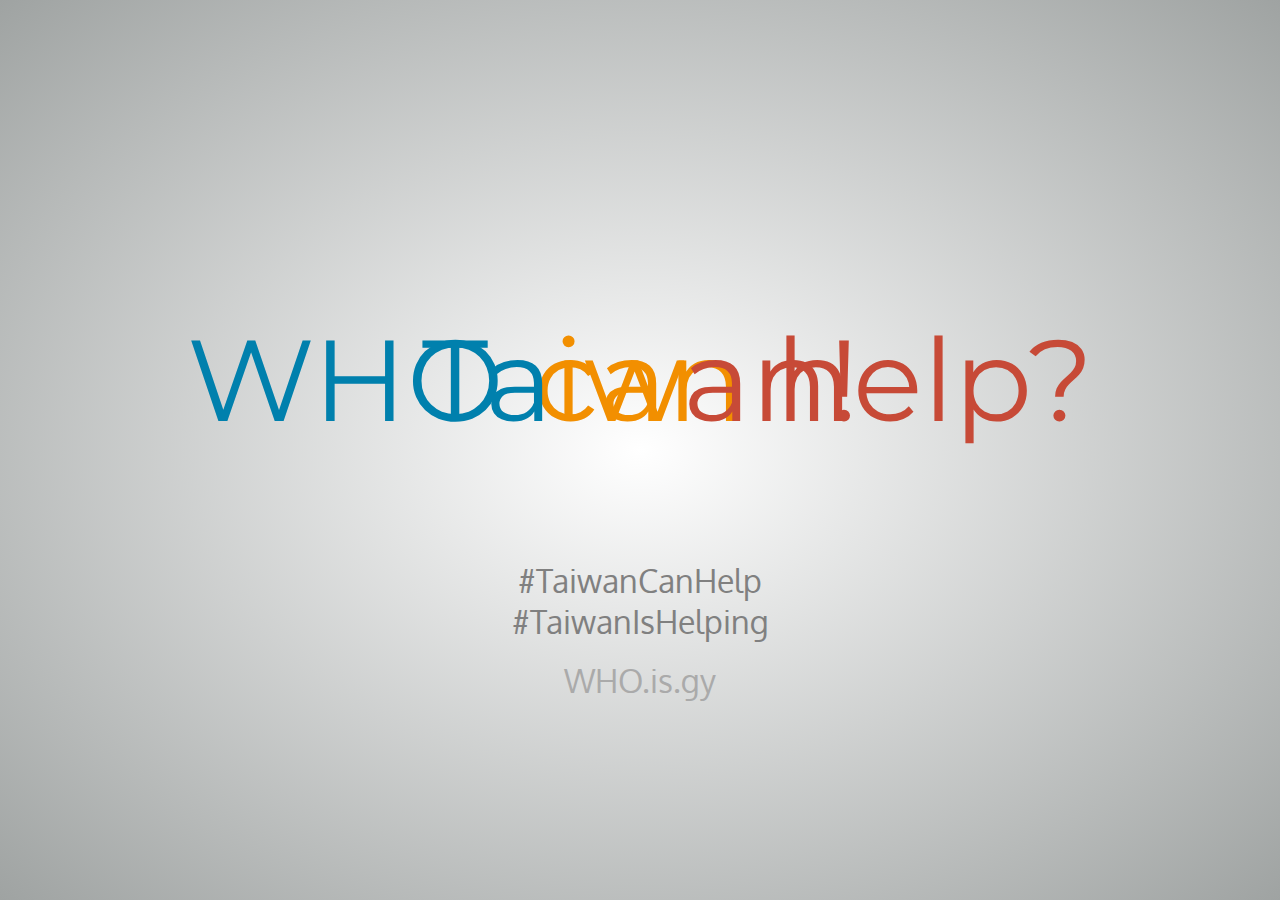
<file: index.html>
<!DOCTYPE html>
<html>
<head>
    <meta charset="UTF-8">
    <title>💖WHO can help? TAIWAN!</title>
    <link href="https://fonts.googleapis.com/css2?family=Oxygen:wght@400&family=Montserrat:wght@800&display=swap" rel="stylesheet">

	<meta name="description" content="WHO can help? Taiwan!" />
    <meta name="author" content="小胖子．吳草兒 Grassboy">
	<meta property="og:type" content="website" />
	<meta property="og:title" content="Taiwan Can Help!!" />
	<meta property="og:description" content="WHO can help? Taiwan!" />
	<meta property="og:url" content="https://who.is.gy" />
	<meta property="og:image" content="https://i.imgur.com/Dy9FkQB.png" />
	<meta property="og:image:width" content="600" />
	<meta property="og:image:height" content="315" />
	<meta property="og:site_name" content="Taiwan Can Help!!" />
	<meta property="fb:admins" content="663898857" />
    <link rel="canonical" href="https://who.is.gy" />

    <style>

html, body {
  padding: 0;
  margin: 0;
  width: 100%;
  height: 100%;
  position: relative; }

body {
  background-color: #EEE;
  background-image: radial-gradient(#ffffff, #9fa3a2);
  background-size: 100vw 100vh;
  position: relative; }

.who-can-help, .taiwan {
  font-family: 'Montserrat', sans-serif;
  font-size: 9vw;
  display: inline-block;
  position: absolute;
  left: 0;
  top: 50%;
  transform: translateY(-100%);
  width: 100%;
  text-align: center;
  backface-visibility: hidden;
  -webkit-backface-visibility: hidden; }

@keyframes flip1 {
  0%, 30%, 100% {
    transform: translateY(-100%) rotateX(-180deg); }
  50%, 80% {
    transform: translateY(-100%) rotateX(0deg); } }

@keyframes flip2 {
  0%, 30%, 100% {
    transform: translateY(-100%) rotateX(0deg); }
  50%, 80% {
    transform: translateY(-100%) rotateX(-180deg); } }

@keyframes fade {
  0%, 30%, 100% {
    opacity: 0; }
  70%, 80% {
    opacity: 1; } }

.who, .ta {
  color: #0080ad; }

.can, .iw {
  color: #f28f00; }

.help, .an {
  color: #c74a37; }

.who-can-help {
  animation: flip2 5s infinite; }

.taiwan {
  animation: flip1 5s infinite; }

.link-area {
  position: absolute;
  left: 50%;
  top: 70%;
  display: inline-block;
  transform: translate(-50%, -50%);
  animation: fade 5s infinite;
  text-align: center; }
  .link-area a {
    display: block;
    text-decoration: none;
    color: gray;
    font-size: 2.5vw;
    font-family: 'Oxygen', sans-serif; }
    .link-area a.self-link {
      color: #AAA; }

/*# sourceMappingURL=../sourcemap/who.scss.css.map */
    </style>
</head>
<body>
    <div class="who-can-help">
        <span class="who">WHO</span> <span class="can">can</span> <span class="help">help?</span>
    </div>
    <div class="taiwan">
        <span class="ta">Ta</span><span class="iw">iw</span><span class="an">an!</span>
    </div>
    <div class="link-area">
        <a href="https://taiwancanhelp.us">#TaiwanCanHelp</a>
        <a href="https://taiwancanhelp.us">#TaiwanIsHelping</a><br />

        <a class="self-link" href="http://WHO.is.gy">WHO.is.gy</a>
    </div>
</body>
</html>
</file>
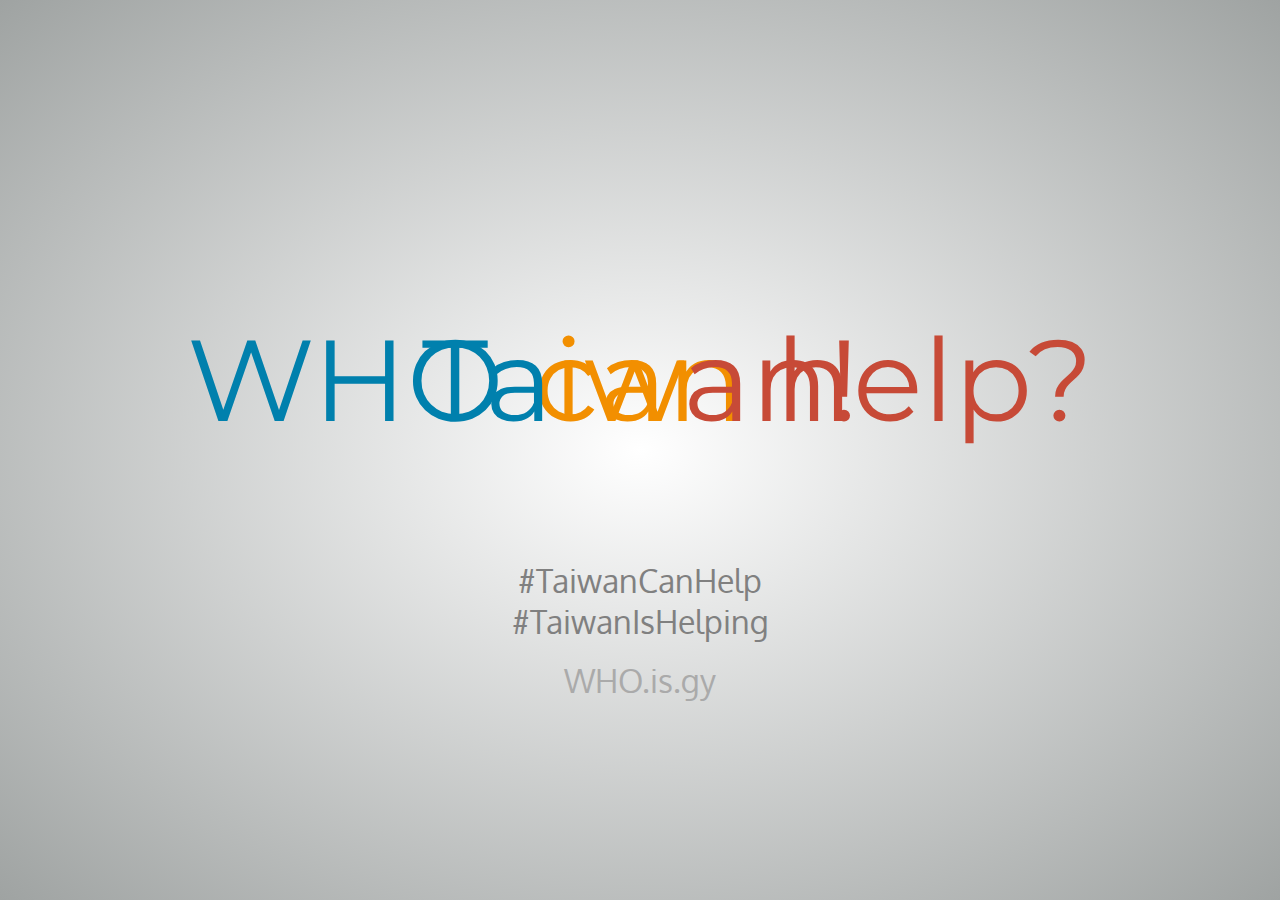
<file: public/html/who.html>
<!DOCTYPE html>
<html>
<head>
    <meta charset="UTF-8">
    <title>💖WHO can help? TAIWAN!</title>
    <link rel="stylesheet" href="../css/who.scss.css">
    <link href="https://fonts.googleapis.com/css2?family=Oxygen:wght@400&family=Montserrat:wght@800&display=swap" rel="stylesheet">

	<meta name="description" content="WHO can help? Taiwan!" />
    <meta name="author" content="小胖子．吳草兒 Grassboy">
	<meta property="og:type" content="website" />
	<meta property="og:title" content="Taiwan Can Help!!" />
	<meta property="og:description" content="WHO can help? Taiwan!" />
	<meta property="og:url" content="https://who.is.gy" />
	<meta property="og:image" content="https://i.imgur.com/Dy9FkQB.png" />
	<meta property="og:image:width" content="600" />
	<meta property="og:image:height" content="315" />
	<meta property="og:site_name" content="Taiwan Can Help!!" />
	<meta property="fb:admins" content="663898857" />
    <link rel="canonical" href="https://who.is.gy" />

    <style>

    </style>
</head>
<body>
    <div class="who-can-help">
        <span class="who">WHO</span> <span class="can">can</span> <span class="help">help?</span>
    </div>
    <div class="taiwan">
        <span class="ta">Ta</span><span class="iw">iw</span><span class="an">an!</span>
    </div>
    <div class="link-area">
        <a href="https://taiwancanhelp.us">#TaiwanCanHelp</a>
        <a href="https://taiwancanhelp.us">#TaiwanIsHelping</a><br />

        <a class="self-link" href="http://WHO.is.gy">WHO.is.gy</a>
    </div>
    <script src="https://local.is.gy:35729/livereload.js"></script>
</body>
</html>
</file>
<file: public/css/who.scss.css>
html, body {
  padding: 0;
  margin: 0;
  width: 100%;
  height: 100%;
  position: relative; }

body {
  background-color: #EEE;
  background-image: radial-gradient(#ffffff, #9fa3a2);
  background-size: 100vw 100vh;
  position: relative; }

.who-can-help, .taiwan {
  font-family: 'Montserrat', sans-serif;
  font-size: 9vw;
  display: inline-block;
  position: absolute;
  left: 0;
  top: 50%;
  transform: translateY(-100%);
  width: 100%;
  text-align: center;
  backface-visibility: hidden; }

@keyframes flip1 {
  0%, 30%, 100% {
    transform: translateY(-100%) rotateX(-180deg); }
  50%, 80% {
    transform: translateY(-100%) rotateX(0deg); } }

@keyframes flip2 {
  0%, 30%, 100% {
    transform: translateY(-100%) rotateX(0deg); }
  50%, 80% {
    transform: translateY(-100%) rotateX(-180deg); } }

@keyframes fade {
  0%, 30%, 100% {
    opacity: 0; }
  70%, 80% {
    opacity: 1; } }

.who, .ta {
  color: #0080ad; }

.can, .iw {
  color: #f28f00; }

.help, .an {
  color: #c74a37; }

.who-can-help {
  animation: flip2 5s infinite; }

.taiwan {
  animation: flip1 5s infinite; }

.link-area {
  position: absolute;
  left: 50%;
  top: 70%;
  display: inline-block;
  transform: translate(-50%, -50%);
  animation: fade 5s infinite;
  text-align: center; }
  .link-area a {
    display: block;
    text-decoration: none;
    color: gray;
    font-size: 2.5vw;
    font-family: 'Oxygen', sans-serif; }
    .link-area a.self-link {
      color: #AAA; }

/*# sourceMappingURL=../sourcemap/who.scss.css.map */
</file>
